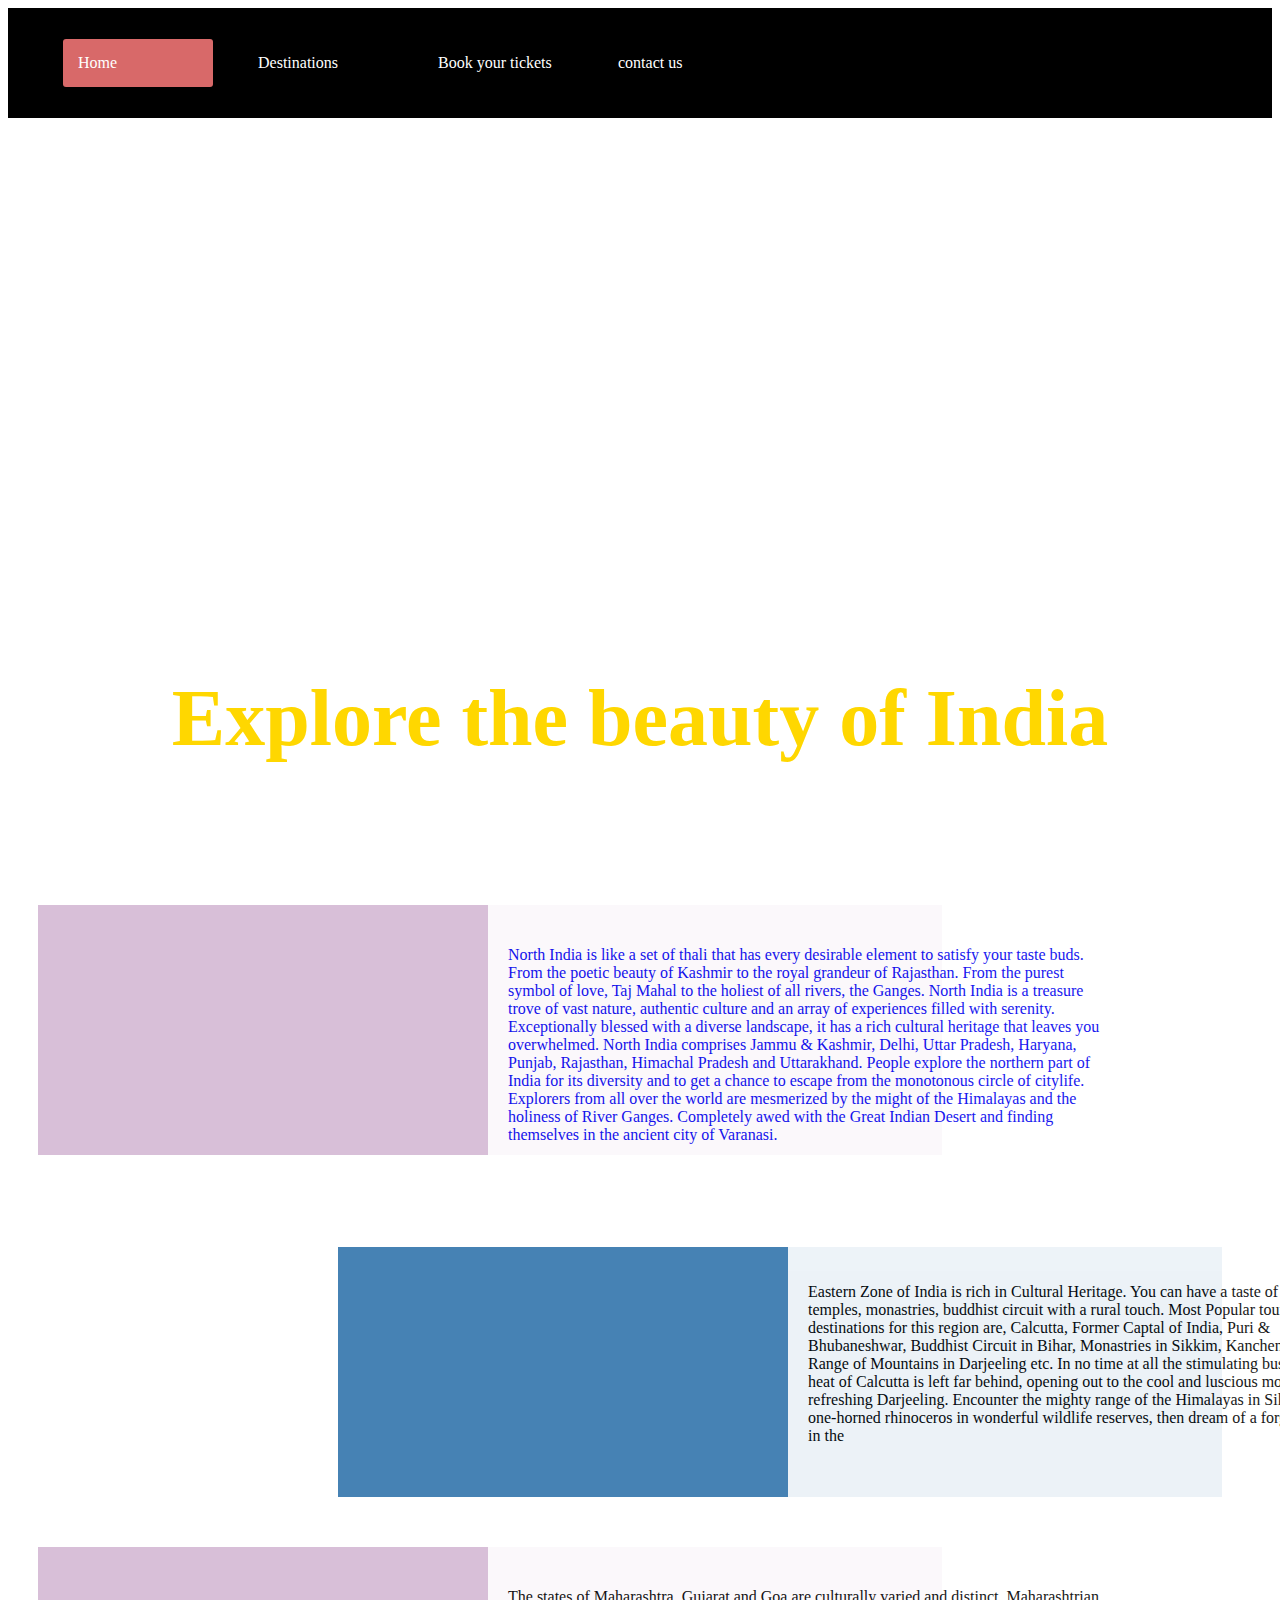
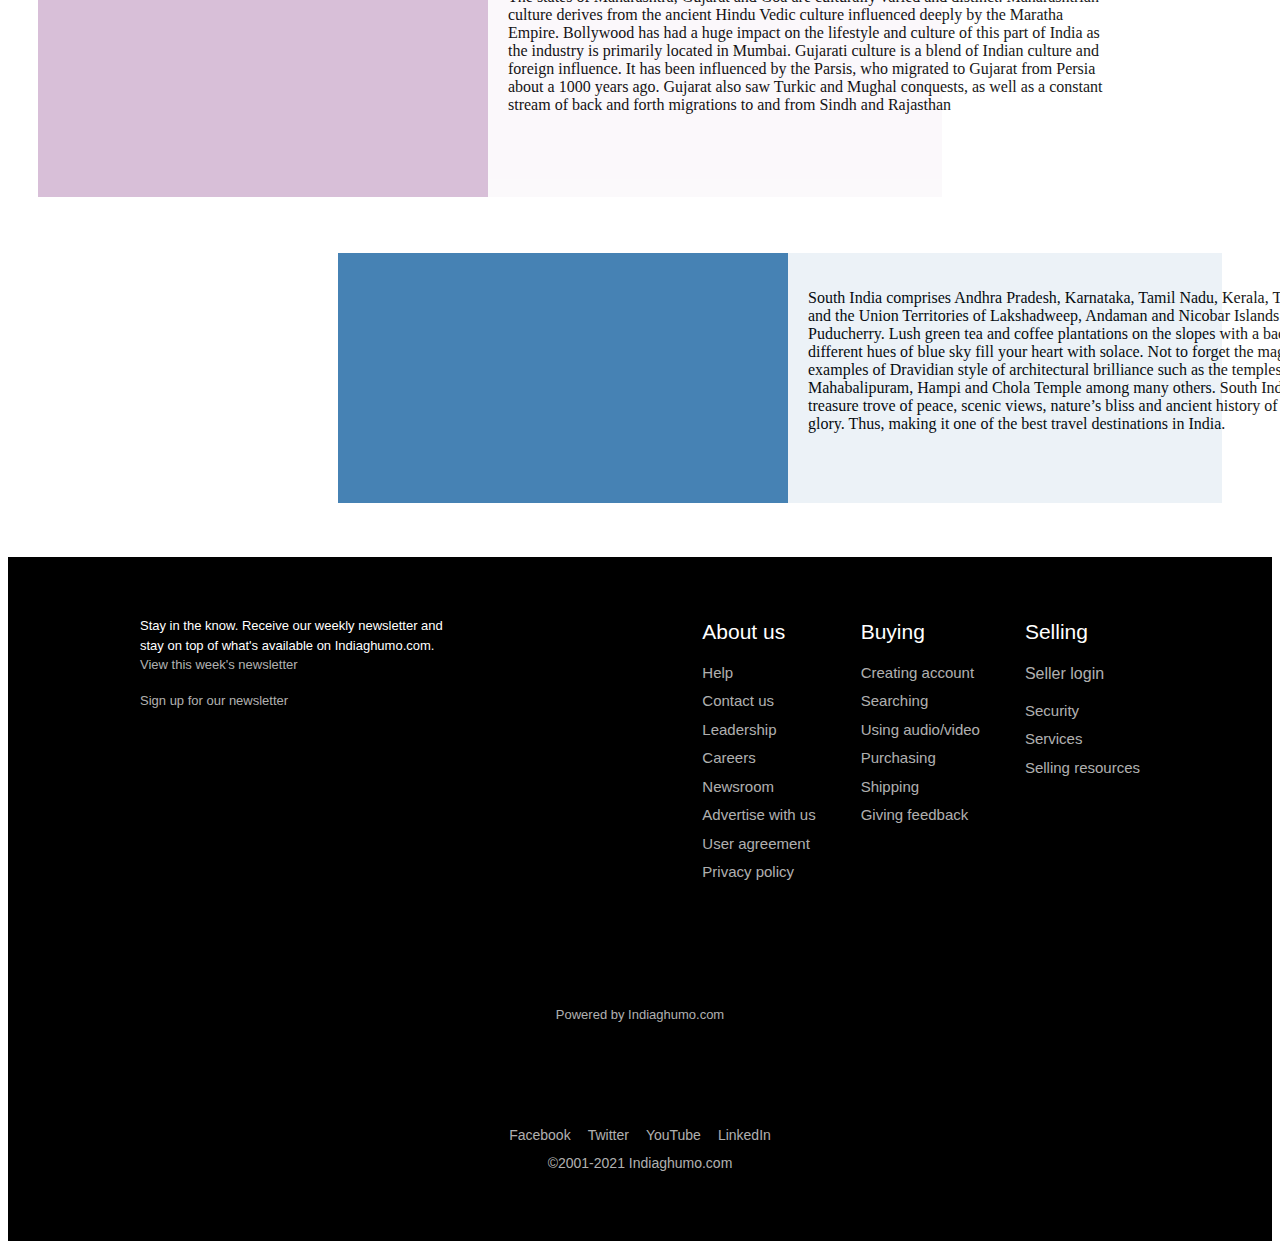
<file: index.html>
<!DOCTYPE html>
<html lang="en">
  <head>
    <meta charset="UTF-8" />
    <meta http-equiv="X-UA-Compatible" content="IE=edge" />
    <meta name="viewport" content="width=device-width, initial-scale=1.0" />
    <title>IndiaGhumo.com</title>
    <link rel="stylesheet" href="index.css" />
  </head>
  <body>
    <header>
      <div class="menu-bar">
        <ul>
          <li class="active"><a href="index.html">Home</a></li>
          <li>
            <a href="#">Destinations</a>
            <div class="dropdown">
              <ul>
                <li><a href="North-India.html" target="_blank">North-India</a></li>
                <li>
                  <a href="East-India.html" target="_blank">East-India</a>
                </li>
                <li><a href="West-India" target="_blank">West-India</a></li>
                <li><a href="South-India" target="_blank">South-India</a></li>
              </ul>
            </div>
          </li>
          <li><a href="ticket.html">Book your tickets</a></li>
          <li><a href="#">contact us</a></li>
        </ul>
      </div>
    </header>
    
    <div
      class="main"
      img
      src="http://1.bp.blogspot.com/-6Z4be3PYXVA/UT1nBC9c3KI/AAAAAAAAA-4/PzpgvCjHQKE/s1600/taj+mahal+wallpaper3.jpeg"
    >
      <h1 class="submain">Explore the beauty of India</h1>
    </div>
    <br><br>
    <div class="places">
    <div class="north" ><a href="North-India.html" target="_blank">
      <div class="subnorth">
        <p>
          North India is like a set of thali that has every desirable element to
          satisfy your taste buds. From the poetic beauty of Kashmir to the
          royal grandeur of Rajasthan. From the purest symbol of love, Taj Mahal
          to the holiest of all rivers, the Ganges. North India is a treasure
          trove of vast nature, authentic culture and an array of experiences
          filled with serenity. Exceptionally blessed with a diverse landscape,
          it has a rich cultural heritage that leaves you overwhelmed. North
          India comprises Jammu & Kashmir, Delhi, Uttar Pradesh, Haryana,
          Punjab, Rajasthan, Himachal Pradesh and Uttarakhand. People explore
          the northern part of India for its diversity and to get a chance to
          escape from the monotonous circle of citylife. Explorers from all over
          the world are mesmerized by the might of the Himalayas and the
          holiness of River Ganges. Completely awed with the Great Indian Desert
          and finding themselves in the ancient city of Varanasi.
        </p>
      </a>
      </div>
    </div>
    <br>
    <br><br><br>
    <div class="east" > <a href="East-India.html" target="_blank">
      <div class="subeast">
        <p>
          Eastern Zone of India is rich in Cultural Heritage. You can have a
          taste of beaches, temples, monastries, buddhist circuit with a rural
          touch. Most Popular tourist destinations for this region are,
          Calcutta, Former Captal of India, Puri & Bhubaneshwar, Buddhist
          Circuit in Bihar, Monastries in Sikkim, Kanchenjunga Range of
          Mountains in Darjeeling etc. In no time at all the stimulating bustle
          and heat of Calcutta is left far behind, opening out to the cool and
          luscious mountains of refreshing Darjeeling. Encounter the mighty
          range of the Himalayas in Sikkim, the one-horned rhinoceros in
          wonderful wildlife reserves, then dream of a forgotten age in the
          
        </p>
      </div>
    </a>
    </div>
    <div class="west"><a href="West-India.html" target="_blank"></a>
      <div class="subwest">
        <p>
          The states of Maharashtra, Gujarat and Goa are culturally varied and
          distinct. Maharashtrian culture derives from the ancient Hindu Vedic
          culture influenced deeply by the Maratha Empire. Bollywood has had a
          huge impact on the lifestyle and culture of this part of India as the
          industry is primarily located in Mumbai. Gujarati culture is a blend
          of Indian culture and foreign influence. It has been influenced by the
          Parsis, who migrated to Gujarat from Persia about a 1000 years ago.
          Gujarat also saw Turkic and Mughal conquests, as well as a constant
          stream of back and forth migrations to and from Sindh and Rajasthan
        </p>
      </div></a>
    </div>
    <br><br>
    <div class="south"><a href="South-India.html" target="_blank">
      <div class="subsouth">
        <p>
          South India comprises Andhra Pradesh, Karnataka, Tamil Nadu, Kerala,
          Telangana and the Union Territories of Lakshadweep, Andaman and
          Nicobar Islands and Puducherry. Lush green tea and coffee plantations
          on the slopes with a backdrop of different hues of blue sky fill your
          heart with solace. Not to forget the magnificent examples of Dravidian
          style of architectural brilliance such as the temples of
          Mahabalipuram, Hampi and Chola Temple among many others. South India
          is a treasure trove of peace, scenic views, nature’s bliss and ancient
          history of India’s glory. Thus, making it one of the best travel
          destinations in India.
        </p>
      </div></a>
    </div>
    <br /><br /><br />
    <footer>
      <div class="content">
        <div id="emailsignup">
          <a href="# class=" footer-logo"></a>
          <p>Stay in the know. Receive our weekly newsletter and stay on top of what's available on Indiaghumo.com.<br
              style="margin: 0 0 12px 0;"><a href="//www.proxibid.com/marketingimages/masterblaster.html">View this week's
              newsletter</a></p>
          <p><a href="#" class="btn" style="display:inline-block;">Sign up for our newsletter</a></p>
        </div>
        <div id="helpfullinks">
          <div>
            <p class="category"><a href="#">About us</a></p>
            <ul>
              <li><a href">Help</a></li>
              <li><a href="">Contact us</a></li>
              <li><a href="">Leadership</a></li>
              <li><a href="">Careers</a></li>
              <li><a href="">Newsroom</a></li>
              <li><a href="">Advertise with us</a></li>
              <li><a href="" target="_blank">User agreement</a></li>
              <li><a href="" target="_blank">Privacy policy</a></li>
  
            </ul>
          </div>
          <div>
            <p class="category"><a href="#">Buying</a></p>
            <ul>
              <li><a href="#">Creating account</a></li>
              <li><a href="#">Searching</a></li>
              <li><a href="#">Using audio/video</a></li>
              <li><a href="#">Purchasing</a></li>
              <li><a href="#">Shipping</a></li>
              <li><a href="#">Giving feedback</a></li>
  
            </ul>
          </div>
          <div class="last">
            <p class="category"><a href="">Selling</a></p>
            <a href="" class="btn">Seller login</a>
            <ul>
  
              <li><a href="">Security</a></li>
              <li><a href="">Services</a></li>
              <li><a href="">Selling resources</a></li>
            </ul>
          </div>
          <div class="clear"></div>
        </div>
        <div class="clear"></div>
        <div id="poweredby">
          <p>Powered by Indiaghumo.com</p>
          <ul>
            <li><a target="_blank" href="/" class="footer-divvy">Divvy</a></li>
            <li><a target="_blank" href="" class="footer-finest">The Finest</a></li>
            <li class="last"><a target="_blank" href="" class="footer-apn">APN</a></li>
          </ul>
        </div>
        <div class="clear"></div>
        <div id="social">
          <ul class="social">
            <li><a target="_blank" href="#">Facebook</a></li>
            <li><a target="_blank" href="#">Twitter</a></li>
            <li><a target="_blank" href="#">YouTube</a></li>
            <li class="last"><a target="_blank" href="">LinkedIn</a></li>
          </ul>
          <div class="clear"></div>
          <ul class="contact">
            <li class="last">&copy;2001-2021 Indiaghumo.com</li>
          </ul>
        </div>
      </div>
    </footer>
  </body>
</html>
</file>
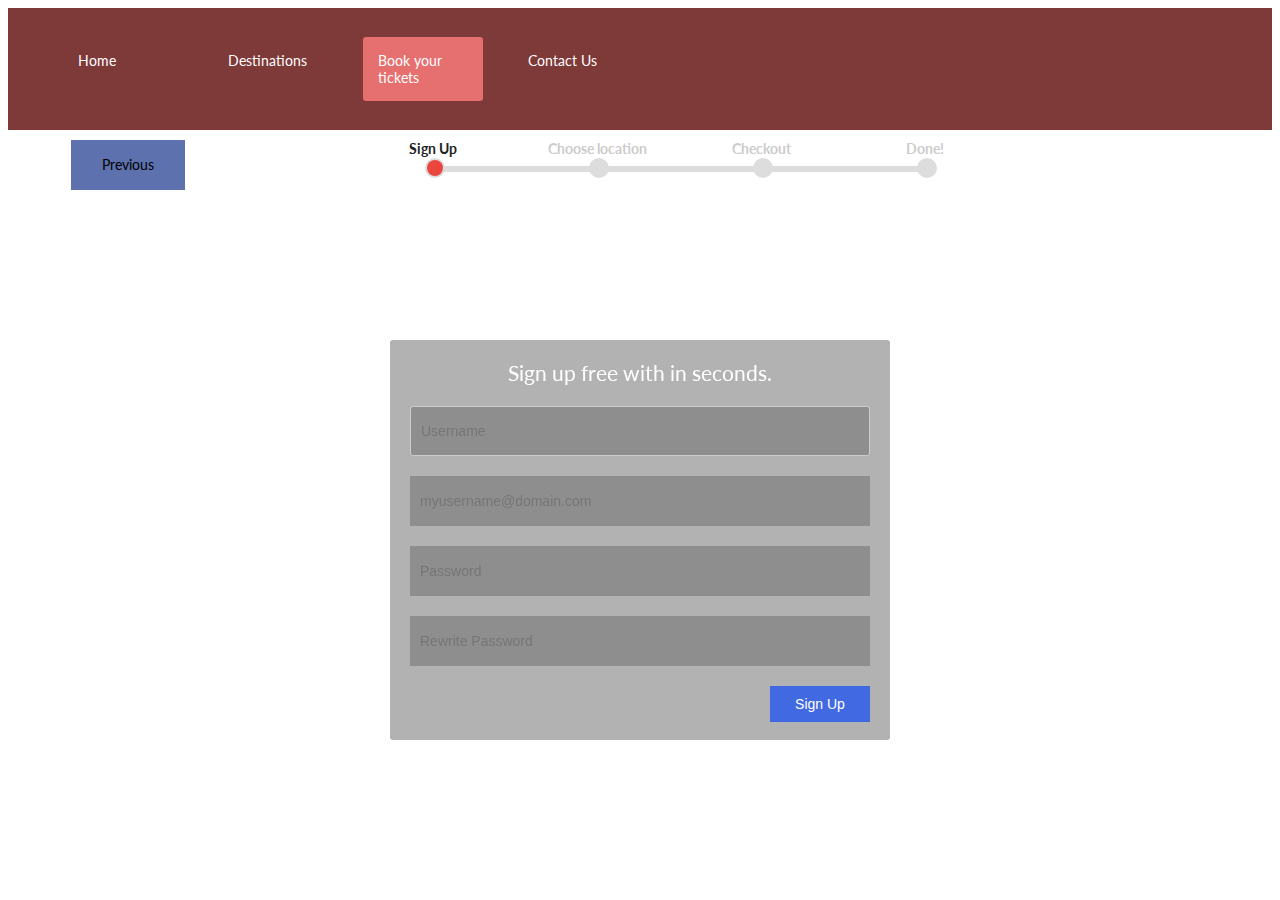
<file: ticket.html>
<!DOCTYPE html>

<head>
    <meta charset="UTF-8" />
    <title>Book Tickets</title>
    <link rel="stylesheet" href="ticket.css" />
    <link rel="stylesheet" href="menuBar.css" />
    <link rel="stylesheet" href="billing.css" />
    <link rel="stylesheet" href="style.css" />
    <script src="ticket.js"></script>
</head>

<body>
    <header>
        <div class="menu-bar">
            <ul>
                <li><a href="index.html">Home</a></li>
                <li>
                    <a>Destinations</a>
                    <div class="dropdown">
                        <ul>
                            <li><a href="North-India.html" target="_blank">North-India</a></li>
                            <li><a href="East-India.html" target="_blank">East-India</a></li>
                            <li><a href="West-India.html" target="_blank">West-India</a></li>
                            <li><a href="South-India.html" target="_blank">South-India</a></li>
                        </ul>
                    </div>
                </li>
                <li class="active"><a href="ticket.html">Book your tickets</a></li>
                <li><a href="#">Contact Us</a></li>
            </ul>
        </div>
    </header>
    <div class="container">
        <a class="btn" onclick="previous();" style="float: left; margin-top: 10px;">Previous</a>
        <div class="progress_bar">
            <hr class="all_steps">
            <div class="step current" id="step1" data-step="1">
                Sign Up
            </div>
            <div class="step" id="step2" data-step="2">
                Choose location
            </div>
            <div class="step" id="step3" data-step="3">
                Checkout
            </div>
            <div class="step" id="step4" data-step="4">
                Done!
            </div>
        </div>

        <div class="divBlock registration active">
            <div class="forms">
                <p>Sign up free with in seconds.</p>

                <form method="post" name="register" onsubmit="checkpass(); moveDiv(); return false">
                    <input class="field" name="uname" required type="text" placeholder="Username" />
                    <input class="field" name="email" required type="email" placeholder="myusername@domain.com" />
                    <input id="p1" class="field" name="pass" required type="password" placeholder="Password" onchange="form1.p2.pattern=this.value;" />
                    <input id="p2" class="field" name="pass_confirm" required type="password" placeholder="Rewrite Password" required />
                    <input type="submit" value="Sign Up" />
                </form>
            </div>
        </div>

        <div class="divBlock location">
            <div class="forms">
                <p>Choose where to go!</p>

                <form method="post" name="locationForm" onsubmit="moveDiv(); return false">
                    <center><label for="compassLocation">Choose a section: </label><br></br>
                        <select name="compassLocation" id="compassLocation">
                            <option value="default">-- Choose an option --</option>
                            <option value="default">NORTH</option>
                            <option value="default">EAST</option>
                            <option value="default">WEST</option>
                            <option value="default">SOUTH</option>
                        </select>
                        <br></br>
                        <label for="location">Location: </label><br></br>
                        <select name="location" id="location">
                            <option value="default">-- Choose an option --</option>
                            <option value="default">Majuli</option>
                            <option value="default">Gopalpur Odisha</option>
                            <option value="default">Gantok-Sikkim</option>
                            <option value="default">Kolkata</option>
                            <option value="default">Doaars, West Bengal (Gateway to bhutan)</option>
                            <option value="default">Mawsynram, Meghalaya</option>
                        </select>
                        <br></br>
                        <input type="submit" value="Done" />
                    </center>
                </form>
            </div>
        </div>

        <div class="divBlock col-75">
            <div class="row">
                <div class="billing">
                    <form method="post" onsubmit="moveDiv(); return false">

                        <div class="row">
                            <div class="col-50">
                                <h3>Billing Address</h3>
                                <label for="fname"><i class="fa fa-user"></i> Full Name</label>
                                <input type="text" id="fname" required name="firstname" placeholder="John M. Doe">
                                <label for="email"><i class="fa fa-envelope"></i> Email</label>
                                <input type="text" id="email" required name="email" placeholder="john@example.com">
                                <label for="adr"><i class="fa fa-address-card-o"></i> Address</label>
                                <input type="text" id="adr" required name="address" placeholder="542 W. 15th Street">
                                <label for="city"><i class="fa fa-institution"></i> City</label>
                                <input type="text" id="city" required name="city" placeholder="New York">

                                <div class="row">
                                    <div class="col-50">
                                        <label for="state">State</label>
                                        <input type="text" required id="state" name="state" placeholder="NY">
                                    </div>
                                    <div class="col-50">
                                        <label for="zip">Zip</label>
                                        <input type="number" required id="zip" name="zip" placeholder="10001">
                                    </div>
                                </div>
                            </div>

                            <div class="col-50">
                                <h3>Payment</h3>
                                <label for="fname">Accepted Cards</label>
                                <div class="icon-container">
                                    <i class="fa fa-cc-visa" style="color:navy;"></i>
                                    <i class="fa fa-cc-amex" style="color:blue;"></i>
                                    <i class="fa fa-cc-mastercard" style="color:red;"></i>
                                    <i class="fa fa-cc-discover" style="color:orange;"></i>
                                </div>
                                <label for="cname">Name on Card</label>
                                <input type="text" id="cname" name="cardname" required placeholder="John More Doe">
                                <label for="ccnum">Credit card number</label>
                                <input type="text" id="ccnum" name="cardnumber" required placeholder="1111-2222-3333-4444">
                                <label for="expmonth">Exp Month</label>
                                <input type="text" id="expmonth" name="expmonth" required placeholder="September">
                                <div class="row">
                                    <div class="col-50">
                                        <label for="expyear">Exp Year</label>
                                        <input type="number" id="expyear" required name="expyear" placeholder="2018">
                                    </div>
                                    <div class="col-50">
                                        <label for="cvv">CVV</label>
                                        <input type="number" id="cvv" name="cvv" required placeholder="352">
                                    </div>
                                </div>
                            </div>

                        </div>
                        <input type="submit" value="Done" />
                    </form>
                </div>
            </div>
        </div>

        <div class="divBlock done">
            <div class="forms">
                <center>
                    <h1>Your ticket has been booked successfully!</h1>
                    <a href="index.html">Return home</a>
                </center>
            </div>
        </div>

    </div>
</body>

</html>
</file>
<file: index.css>
.menu-bar{
    background:black;
    text-align: left;
    width: 100%;
    /* position: fixed;
    z-index: 10; */
    
}
   .menu-bar ul
   { display: inline-flex;
list-style-type:none;
    color: white;
   }
   .menu-bar ul li{
       width:120px;
       margin:15px;
       padding:15px;
   }
   .menu-bar ul li a{
       text-decoration:none;
       color:white;
       
   }

   .active,.menu-bar ul li:hover{
       background : rgba(243, 118, 118, 0.89);
       border-radius:3px;
   }
   .dropdown  {
       
       display: none;
       z-index: 10;
   }
  .menu-bar ul li:hover .dropdown{
       display: block;
       position: absolute;
       background: rgba(243, 118, 118, 0.89);

   }
   .menu-bar ul li:hover .dropdown ul{
       display: block;
   }
   
   .main{background-image: url(http://1.bp.blogspot.com/-6Z4be3PYXVA/UT1nBC9c3KI/AAAAAAAAA-4/PzpgvCjHQKE/s1600/taj+mahal+wallpaper3.jpeg);
background-repeat: no-repeat;
background-size: 100%;
height: 700px;
padding-top: 1px;
}
.submain {
  padding-top: 500px;
  text-align: center;
  font-size: 80px;
  color: gold;
}
   
   .north,.west{
    margin-right: 330px;
    margin-left: 30px;
    align-self: center;
    text-decoration: none;
    background-position: 30px center;
    background-size: 350px;
    background-repeat: no-repeat;
    padding-left: 50px;
    height: 250px;
   }
   .north{
    background-image: url(https://qph.fs.quoracdn.net/main-qimg-942fe5e5ede0b59e12b1f40e736be427);
    background-color:thistle;
   }
   .north a,.west a{
    text-decoration: none;
   }
.subnorth,.subwest{
    width:600px;
    color:black;
    font: bolder;
    background-color: white;
    margin-top: 50px;
    margin-left: 400px;
    padding:25px 20px;
    opacity:0.9;
    height:250px;
}
.east, .south{
  
    margin-right: 50px;
    margin-left: 330px;
    align-self: center;
    background-position: 30px center;
    background-size: 350px;
    background-repeat: no-repeat;
    padding-left: 50px;
    height: 250px;
    
}
.east a, .south a{
    text-decoration: none;
}
.subeast,.subsouth{
    width:550px;
    color:black;
    font: bolder;
    background-color: white;
    margin-top: 20px;
    margin-left: 400px;
    padding:20px 20px;
    opacity:0.9;
    height:250px;
    
}
.east{
    background-image: url(https://www.tourmyindia.com/blog/wp-content/uploads/2014/12/north-east-india.jpg);
    background-color: steelblue;
}

.west{
  
    background-image: url(https://tse3.mm.bing.net/th?id=OIP.7vl0Ate_zIIhTsysl3IWBAHaEO&pid=Api&P=0&w=303&h=174);
    background-color:thistle;
   
   }
.south{
    background-image: url(https://tse4.mm.bing.net/th?id=OIP.aNHQp2hUjwRSJWL-Z0etuwHaE7&pid=Api&P=0&w=231&h=154);
    background-color: steelblue;
}
footer .clear {
    clear: both;
    float: none;
}

footer {
    background: black;
    overflow: hidden;
    border-top: solid 1px #000;
    padding: 58px 0 0;
    font-family: arial, helvetica, sans-serif;
    line-height: 1.5em;
}

footer p,
footer ul,
footer a,
footer .btn {
    font-family: arial, helvetica, sans-serif;
    line-height: 1.5em;
    text-transform: none;
}

footer li {
    font-size: .875em;
    line-height: 1.5em;
}
.smaller{
    width:50px;
    height:50px;
    }
    .bigger{
        width:250px;
        height:250px;
    }​
footer .btn {
    background: #4497c4;
    background-image: -webkit-linear-gradient(top, #4497c4, #2d6a8e);
    background-image: -moz-linear-gradient(top, #4497c4, #2d6a8e);
    background-image: -ms-linear-gradient(top, #4497c4, #2d6a8e);
    background-image: -o-linear-gradient(top, #4497c4, #2d6a8e);
    background-image: linear-gradient(to bottom, #4497c4, #2d6a8e);
    -webkit-border-radius: 5;
    -moz-border-radius: 5;
    border-radius: 5px;
    -webkit-box-shadow: 0px 1px 2px #ffffff;
    -moz-box-shadow: 0px 1px 2px #ffffff;
    box-shadow: 0px 1px 2px #ffffff;
    color: #ffffff !important;
    font-size: 15px;
    padding: 5px 15px 6px 15px;
    border: solid #25658a 1px;
    text-decoration: none;
    -moz-box-shadow: 0 1px 0 rgba(255, 255, 255, 0.2) inset;
    -webkit-box-shadow: 0 1px 0 rgba(255, 255, 255, 0.2) inset;
    box-shadow: 0 1px 0 rgba(255, 255, 255, 0.2) inset;
}

footer .content {
    max-width: 1000px;
    margin: 0 auto;
    padding: 0 20px;
}



footer .last {
    margin-right: 0px !important;
}


#emailsignup {
    float: left;
    width: 330px;
}

#emailsignup .footer-logo {
    display: block;
    width: 155px;
    height: 41px;
    background: url("https://www.proxibid.com/images/footer-logo-proxibid.png") top left no-repeat;
    text-indent: -9999px;
    margin-bottom: 30px;
}

#emailsignup a, #helpfullinks a, #social a, #poweredby a {
    color: rgba(255, 255, 255, 0.7);
    text-decoration: none;
}

#emailsignup p {
    font-size: 13px;
    color: #FFF;
    margin: 0px 0px 16px;
}

#helpfullinks {
    float: right;
}



#helpfullinks div {
    float: left;
    margin-right: 45px;
}

#helpfullinks div a {
    display: inline;
    margin-top: -6px;
    margin-bottom: 8px;
}

#helpfullinks p.category {
    color: #FFF;
    font-size: 21px;
    margin: 0 0 14px;
}

#helpfullinks p.category a {
    color: #FFF;
}

#helpfullinks ul {
    list-style-type: none;
    padding: 0px;
    margin: 14px 0 0 0;
}

#helpfullinks li {
    padding: 0px;
    margin: 0 0 6px;
    font-size: 15px;
}

#poweredby {
    max-width: 100%;
    margin: 115px auto 0;
    overflow: hidden;
    text-align: center;
}



#poweredby p {
    font-size: 13px;
    color: rgba(255, 255, 255, 0.7);
    margin: 0 0 10px;
    text-align: center;
}

#poweredby ul {
    display: inline-block;
    margin: 0px auto;
    list-style-type: none;
    padding: 0px;
}

#poweredby li {
    margin: 0 40px 0 0;
    float: left;
}



#poweredby .footer-divvy {
    display: block;
    width: 77px;
    height: 24px;
    background: url("https://www.proxibid.com/images/footer-logo-divvy.png") top left no-repeat;
    text-indent: -9999px;
}

#poweredby .footer-finest {
    display: block;
    width: 77px;
    height: 24px;
    background: url("https://www.proxibid.com/images/footer-logo-thefinest.png") top left no-repeat;
    text-indent: -9999px;
}

#poweredby .footer-apn {
    display: block;
    width: 77px;
    height: 24px;
    background: url("https://www.proxibid.com/images/footer-logo-apn.png") top left no-repeat;
    text-indent: -9999px;
}

#social {
    margin: 60px auto;
    overflow: hidden;
    text-align: center;
}

#social ul {
    margin: 0px auto;
    list-style-type: none;
    padding: 0px;
}

#social ul.social, #social ul.contact {
    display: inline-block;
}

#social li {
    margin: 0 17px 0 0;
    float: left;
    color: rgba(255, 255, 255, 0.7);
}



#social li a {
    color: rgba(255, 255, 255, 0.7);
}

iframe {
    overflow: hidden;
}

#footerSealiFrame {
    border: medium none;
    height: 175px;
    margin: 0 auto;
    width: 100%;
    display: block;
    overflow: hidden;
}
    #footerSeals>img, #footerSeals>embed, #footerSeals>object, #footerSeals>a {
        display: inline-block !important;
        margin: 0 6px 10px !important;
        vertical-align: middle !important;
    }
}
</file>
<file: ticket.css>
@import url(https://fonts.googleapis.com/css?family=Lato:700italic,400,400italic,700);

body {
    background: url('https://jcdickerson.files.wordpress.com/2012/01/underwater.jpg') no-repeat;
    -webkit-background-size: cover;
    -moz-background-size: cover;
    -o-background-size: cover;
    background-size: cover;
    font-family: 'Lato', 'Helvetica Neue', Arial, sans-serif;
    font-size: 14px;
    padding: 0;
}

.container {
    width: 90%;
    margin: 0 auto;
    overflow: hidden;
    height: 100%;
}

.progress_bar {
    max-width: 820px;
    width: 100%;
    margin: 10px 280px;
    position: relative;
    height: 50px;
    z-index: 10;
}

.progress_bar hr.all_steps {
    width: 60%;
    height: 7px;
    border: none;
    background: #ddd;
    border-bottom: 1px solid #fff;
    position: absolute;
    bottom: 10px;
    left: 10%;
    z-index: 1;
}

.progress_bar div.step {
    font-weight: bold;
    float: left;
    width: 20%;
    height: 50px;
    text-align: center;
    font-size: 14px;
    color: #ccc;
    position: relative;
}

.progress_bar div.step:before {
    position: absolute;
    width: 12px;
    height: 12px;
    border-radius: 20px;
    border: 2px solid transparent;
    background: #ea463d;
    bottom: 14px;
    left: 50%;
    margin-left: -6px;
    content: '';
    z-index: 4;
    display: none;
}

.progress_bar div.step:after {
    position: absolute;
    width: 16px;
    height: 16px;
    border-radius: 20px;
    border: 2px solid #ddd;
    background: #ddd;
    bottom: 12px;
    left: 50%;
    margin-left: -8px;
    content: '';
    z-index: 2;
}

.progress_bar div.step.current {
    color: #222;
}

.progress_bar div.step.current:before {
    display: block;
}

.btn {
    width: 10%;
    height: 50px;
    box-sizing: border-box;
    background: rgba(51, 78, 153, .8);
    cursor: pointer;
    transition: background .3s;
}

.btn:hover {
    background: rgba(255, 99, 71, .8);
}

.btn {
    display: inline-block;
    line-height: 50px;
    text-align: center;
}
</file>
<file: menuBar.css>
.menu-bar {
    background: rgba(94, 8, 8, 0.801);
    text-align: left;
    width: 100%;
}

.menu-bar ul {
    display: inline-flex;
    list-style-type: none;
    color: white;
}

.menu-bar ul li {
    width: 120px;
    margin: 15px;
    padding: 15px;
}

.menu-bar ul li a {
    text-decoration: none;
    color: white;
}

.active, .menu-bar ul li:hover {
    background: rgba(243, 118, 118, 0.89);
    border-radius: 3px;
}

.dropdown {
    display: none;
    z-index: 10;
}

.menu-bar ul li:hover .dropdown {
    display: block;
    position: absolute;
    background: rgba(243, 118, 118, 0.89);
}

.menu-bar ul li:hover .dropdown ul {
    display: block;
}
</file>
<file: billing.css>
* {
    box-sizing: border-box;
}

.row {
    font-family: Arial;
    font-size: 17px;
    padding: 8px;
    display: -ms-flexbox;
    display: flex;
    -ms-flex-wrap: wrap;
    flex-wrap: wrap;
    margin: 0 -16px;
}

.col-25 {
    -ms-flex: 25%;
    flex: 25%;
}

.col-50 {
    -ms-flex: 50%;
    flex: 50%;
}

.col-75 {
    display: none;
    -ms-flex: 75%;
    flex: 75%;
}

.col-25,
.col-50,
.col-75 {
    padding: 0 16px;
}

.billing {
    background-color: #f2f2f2;
    padding: 5px 20px 15px 20px;
    border: 1px solid lightgrey;
    border-radius: 3px;
}

input[type=text], input[type=number] {
    width: 100%;
    margin-bottom: 20px;
    padding: 12px;
    border: 1px solid #ccc;
    border-radius: 3px;
}

label {
    margin-bottom: 10px;
    display: block;
}

.icon-container {
    margin-bottom: 20px;
    padding: 7px 0;
    font-size: 24px;
}

@media (max-width: 800px) {
    .row {
        flex-direction: column-reverse;
    }

    .col-25 {
        margin-bottom: 20px;
    }
}
</file>
<file: style.css>
.registration, .location, .done {
    width: 500px;
    height: 400px;
    position: fixed;
    top: 60%;
    left: 50%;
    color: white;
    transform: translate(-50%, -50%);
    background: rgba(0, 0, 0, .3);
    display: -webkit-box;
    transition: width .3s ease-in-out;
    display: none;
}

.forms {
    color: white;
    font-size: 14px;
    width: 500px;
    height: 100%;
    padding: 20px;
    transition: width .3s ease-in-out;
}

.forms select {
    color: white;
    background-color: rgba(100, 150, 200, .3);
    height: 30px;
}

.forms p {
    margin-top: 0;
    color: white;
    font-size: 1.5em;
    text-align: center;
    transition: all .3s ease-in-out;
}

input {
    background: rgba(0, 0, 0, .2);
    font-size: 1em;
    border: 0;
    outline: none;
    color: white;
    transition: width .2s linear, border-bottom .2s linear;
}

input:active, input:focus {
    border-bottom: 4px solid royalblue;
}

input[type="text"], input[type="password"], input[type="email"] {
    width: 460px;
    height: 40px;
    height: 50px;
    padding: 10px;
    margin-bottom: 20px;
    box-sizing: border-box;
}

input[type="submit"] {
    padding: 10px;
    width: 100px;
    background: royalblue;
    border: 0px;
    color: white;
    float: right;
    cursor: pointer;
    transition: background .3s;
}

input[type="submit"]:hover {
    background: rgba(51, 78, 153, .8);
}

.active {
    display: block;
}
</file>
